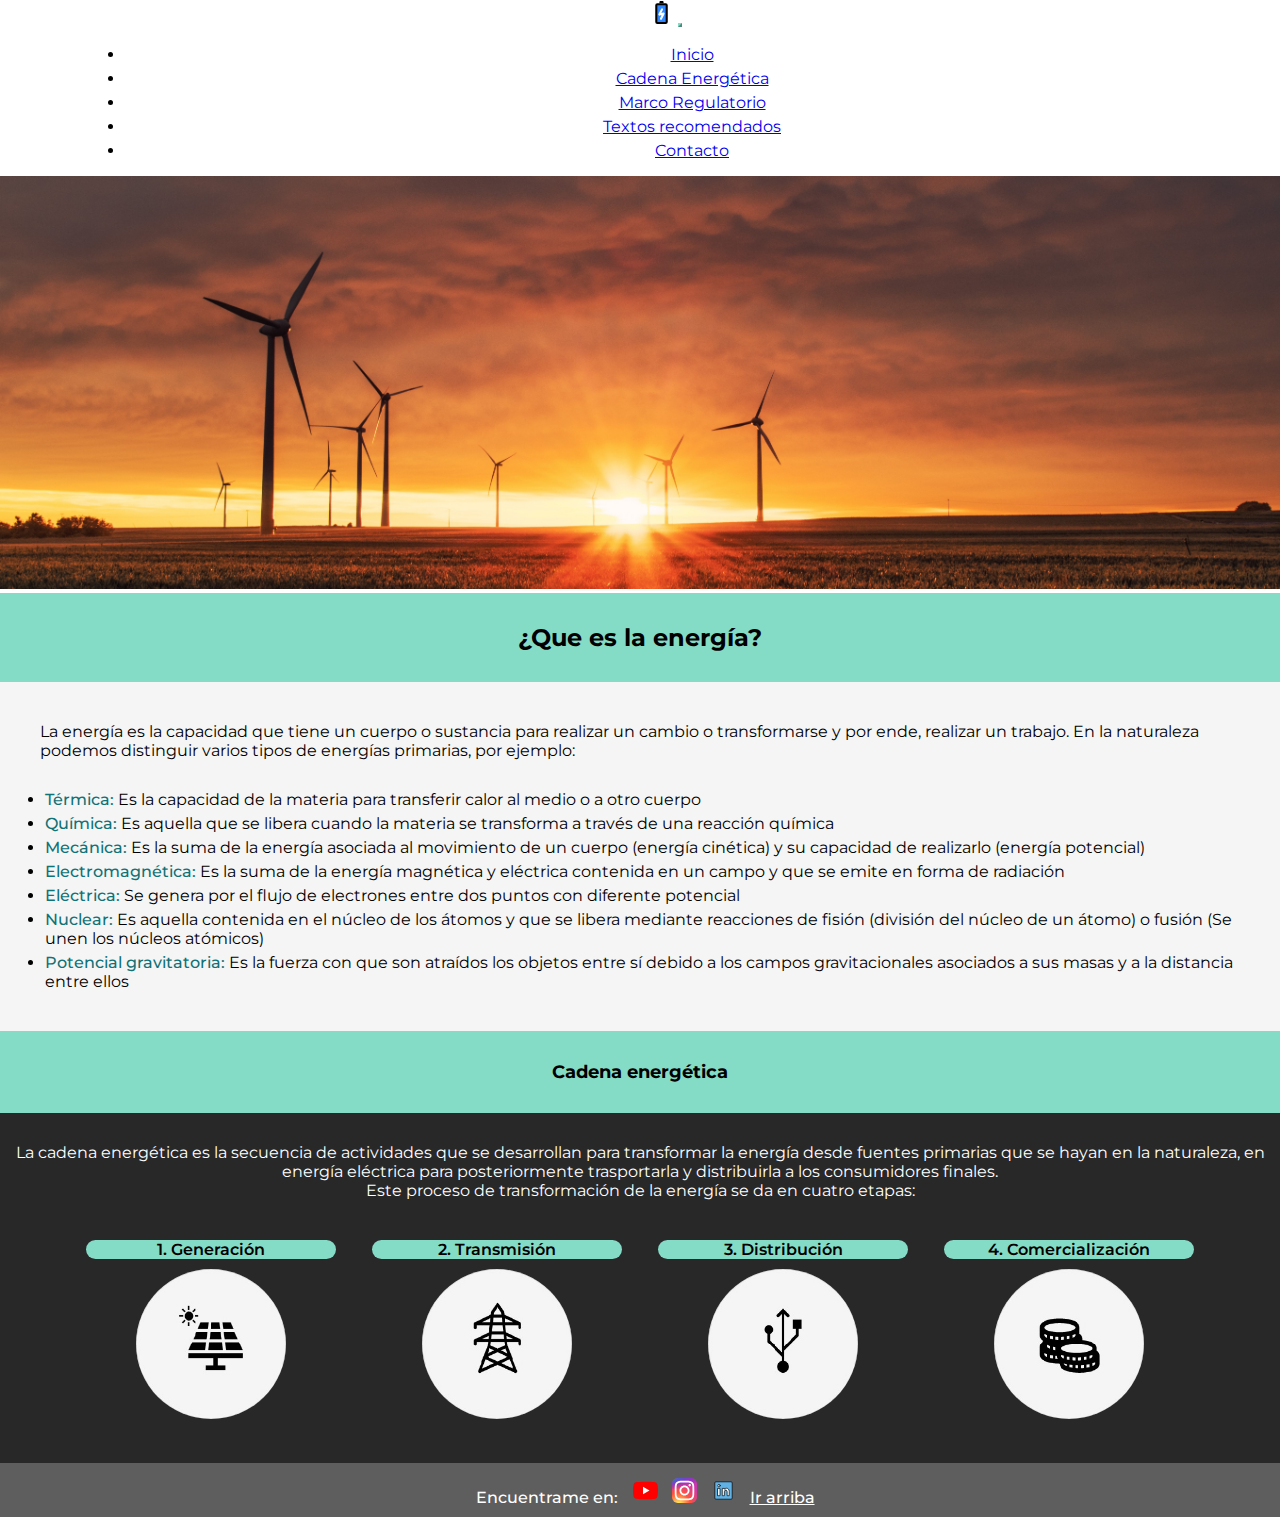
<file: index.html>
<!DOCTYPE html>
<html lang="en">

<head>
    <meta charset="UTF-8">
    <meta http-equiv="X-UA-Compatible" content="IE=edge">
    <meta name="viewport" content="width=device-width, initial-scale=1.0">
    <!--css de bootstrap-->
    <link href="https://cdn.jsdelivr.net/npm/bootstrap@5.3.0-alpha3/dist/css/bootstrap.min.css" rel="stylesheet"
        integrity="sha384-KK94CHFLLe+nY2dmCWGMq91rCGa5gtU4mk92HdvYe+M/SXH301p5ILy+dN9+nJOZ" crossorigin="anonymous">
    <!--Fuente de google montserrat-->
    <link rel="preconnect" href="https://fonts.googleapis.com">
    <link rel="preconnect" href="https://fonts.gstatic.com" crossorigin>
    <link href="https://fonts.googleapis.com/css2?family=Montserrat:wght@200;300;400;500;600;700&display=swap"
        rel="stylesheet">
    <!--Favicon-->
    <link rel="shortcut icon" href="img/battery-storage.svg" type="image/x-icon">
    <!--Link css-->
    <link rel="stylesheet" href="css/styles.css">    
    <title>Inicio</title>
</head>

<body class="inicio">

    <header class="header" id="arriba">
        <nav class="navbar navbar-expand-lg navbar-dark bg-dark">
            <div class="container-fluid">
                <img src="img/battery-storage.svg" width="25" height="25" alt="Logo batería" class="logo">
                <button class="navbar-toggler" type="button" data-bs-toggle="collapse" data-bs-target="#navbarNav"
                    aria-controls="navbarNav" aria-expanded="false" aria-label="Toggle navigation">
                    <span class="navbar-toggler-icon"></span>
                </button>
                <div class="collapse navbar-collapse" id="navbarNav">
                    <ul class="navbar-nav">
                        <li class="nav-item">
                            <a class="nav-link active" aria-current="page" href="index.html">Inicio</a>
                        </li>
                        <li class="nav-item">
                            <a class="nav-link active" href="pages/cadenaenergetica.html">Cadena Energética</a>
                        </li>
                        <li class="nav-item">
                            <a class="nav-link active" href="pages/marcoregulatorio.html">Marco Regulatorio</a>
                        </li>
                        <li class="nav-item">
                            <a class="nav-link active" href="pages/textos.html">Textos recomendados</a>
                        </li>
                        <li class="nav-item">
                            <a class="nav-link active" href="pages/contacto.html">Contacto</a>
                        </li>
                    </ul>
                </div>
        </nav>
    </header>

    <main class="main-inicio">
        <div class="imagen-inicio">
            <img src="img/aerogeneradores.jpg" alt="imagen-inicio">
        </div>
    </main>

    <section class="section1-inicio">
        <h1>¿Que es la energía?</h1>
        <div class="cuadro-texto">
            <p>La energía es la capacidad que tiene un cuerpo o sustancia para realizar un cambio o
                transformarse y por ende, realizar un trabajo. En la naturaleza podemos distinguir varios tipos de
                energías primarias, por ejemplo:
            </p>
            <ul class="cuadro-lista">
                <li><span>Térmica:</span> Es la capacidad de la materia para transferir calor al medio o a otro
                    cuerpo</li>
                <li><span>Química:</span> Es aquella que se libera cuando la materia se transforma a través de
                    una reacción química</li>
                <li><span>Mecánica:</span> Es la suma de la energía asociada al movimiento de un cuerpo (energía
                    cinética) y su capacidad de realizarlo (energía potencial)</li>
                <li><span>Electromagnética:</span> Es la suma de la energía magnética y eléctrica contenida en
                    un campo y que se emite en forma de radiación</li>
                <li><span>Eléctrica:</span> Se genera por el flujo de electrones entre dos puntos con diferente
                    potencial</li>
                <li><span>Nuclear:</span> Es aquella contenida en el núcleo de los átomos y que se libera
                    mediante reacciones de fisión (división del núcleo de un átomo) o fusión (Se unen los
                    núcleos atómicos)</li>
                <li><span>Potencial gravitatoria:</span> Es la fuerza con que son atraídos los objetos entre sí
                    debido a los campos gravitacionales asociados a sus masas y a la distancia entre ellos</li>
            </ul>
        </div>
    </section>

    <section class="section2-inicio">
        <h2>Cadena energética</h2>
        <div class="section2-inicio-texto">
            <p>La cadena energética es la secuencia de actividades que se desarrollan para transformar la
                energía desde fuentes primarias que se hayan en la naturaleza, en energía eléctrica para
                posteriormente trasportarla y distribuirla a los consumidores finales.
            </p>
            <p>Este proceso de transformación de la energía se da en cuatro etapas:</p>
        </div>
        <div class="divs-section2">
            <div class="divs-section2-hijos">
                <p class="textos-imgs">1. Generación</p>
                <img class="imgs-index" src="img/generacion1.jpg" alt="imagen-etapa-generación">
            </div>
            <div class="divs-section2-hijos">
                <p class="textos-imgs">2. Transmisión</p>
                <img class="imgs-index" src="img/transmision1.jpg" alt="imagen-etapa-transmisión">
            </div>
            <div class="divs-section2-hijos">
                <p class="textos-imgs">3. Distribución</p>
                <img class="imgs-index" src="img/distribucion1.jpg" alt="imagen-etapa-distribución">
            </div>
            <div class="divs-section2-hijos">
                <p class="textos-imgs">4. Comercialización</p>
                <img class="imgs-index" src="img/comercializacion1.jpg" alt="imagen-etapa-comercialización">
            </div>
        </div>
    </section>

    <footer id="mixin-flex" class="footer">
        <div>
            <p>Encuentrame en:</p>
        </div>
        <div class="redes-sociales">
            <a href="https://www.youtube.com/" target="_blank" class="iconos">
                <img src="img/youtube-icon.svg" width="25" height="25" alt="Logo youtube">
            </a>
            <a href="https://www.instagram.com/" target="_blank" class="iconos">
                <img src="img/instagram.svg" width="25" height="25" alt="Logo instagram">
            </a>
            <a href="https://www.linkedin.com/" target="_blank" class="iconos">
                <img src="img/linkedin.svg" width="25" height="25" alt="Logo linkedin">
            </a>
            <a href="#arriba" class="ir-arriba">Ir arriba</a>
        </div>
    </footer>

    <!--script de bootstrap-->
    <script src="https://cdn.jsdelivr.net/npm/bootstrap@5.3.0-alpha3/dist/js/bootstrap.bundle.min.js"
        integrity="sha384-ENjdO4Dr2bkBIFxQpeoTz1HIcje39Wm4jDKdf19U8gI4ddQ3GYNS7NTKfAdVQSZe" crossorigin="anonymous">
        </script>
</body>

</html>
</file>
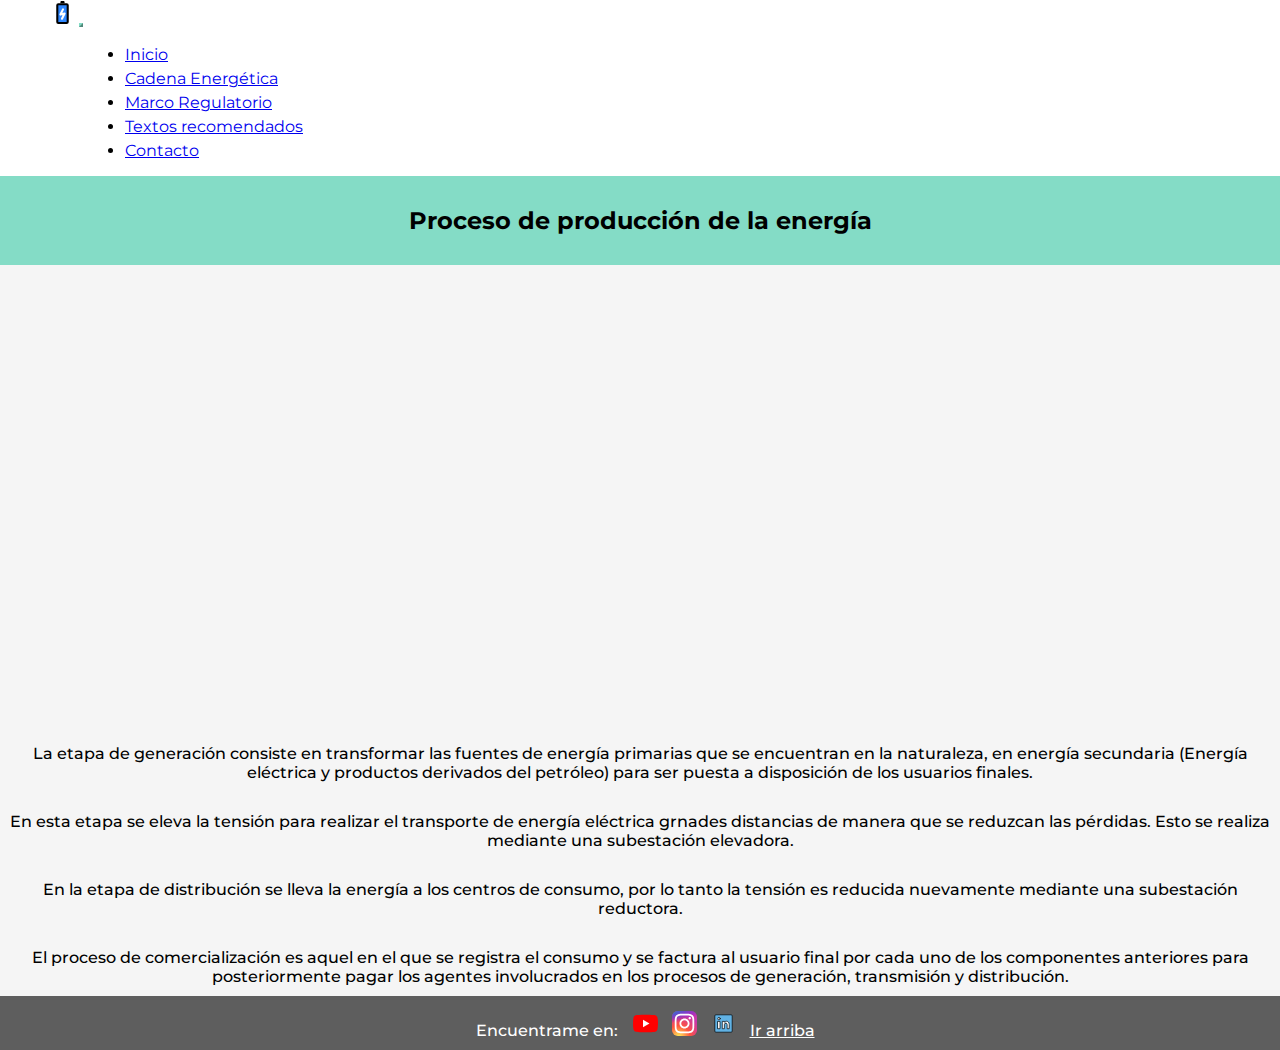
<file: pages/cadenaenergetica.html>
<!DOCTYPE html>
<html lang="en">

<head>
    <meta charset="UTF-8">
    <meta http-equiv="X-UA-Compatible" content="IE=edge">
    <meta name="viewport" content="width=device-width, initial-scale=1.0">
    <!--css de bootstrap-->
    <link href="https://cdn.jsdelivr.net/npm/bootstrap@5.3.0-alpha3/dist/css/bootstrap.min.css" rel="stylesheet"
        integrity="sha384-KK94CHFLLe+nY2dmCWGMq91rCGa5gtU4mk92HdvYe+M/SXH301p5ILy+dN9+nJOZ" crossorigin="anonymous">
    <!--Fuente de google montserrat-->
    <link rel="preconnect" href="https://fonts.googleapis.com">
    <link rel="preconnect" href="https://fonts.gstatic.com" crossorigin>
    <link href="https://fonts.googleapis.com/css2?family=Montserrat:wght@200;300;400;500;600;700&display=swap"
        rel="stylesheet">
    <!--Favicon-->
    <link rel="shortcut icon" href="../img/battery-storage.svg" type="image/x-icon">
    <!--Link css-->
    <link rel="stylesheet" href="../css/styles.css">
    <!--Animate-CSS-->
    <link rel="stylesheet"
    href="https://cdnjs.cloudflare.com/ajax/libs/animate.css/4.1.1/animate.min.css"/>
    <title>Cadena Energética</title>
</head>

<body>
    <header class="header" id="arriba">
        <nav class="navbar navbar-expand-lg navbar-dark bg-dark">
            <div class="container-fluid">
                <img src="../img/battery-storage.svg" width="25" height="25" alt="Logo batería" class="logo">
                <button class="navbar-toggler" type="button" data-bs-toggle="collapse" data-bs-target="#navbarNav"
                    aria-controls="navbarNav" aria-expanded="false" aria-label="Toggle navigation">
                    <span class="navbar-toggler-icon"></span>
                </button>
                <div class="collapse navbar-collapse" id="navbarNav">
                    <ul class="navbar-nav">
                        <li class="nav-item">
                            <a class="nav-link active" aria-current="page" href="../index.html">Inicio</a>
                        </li>
                        <li class="nav-item">
                            <a class="nav-link active" href="cadenaenergetica.html">Cadena Energética</a>
                        </li>
                        <li class="nav-item">
                            <a class="nav-link active" href="marcoregulatorio.html">Marco Regulatorio</a>
                        </li>
                        <li class="nav-item">
                            <a class="nav-link active" href="textos.html">Textos recomendados</a>
                        </li>
                        <li class="nav-item">
                            <a class="nav-link active" href="contacto.html">Contacto</a>
                        </li>
                    </ul>
                </div>
        </nav>
    </header>

    <section class="section1-cadenaenergetica">
        <h1>Proceso de producción de la energía</h1>
        <div>
            <iframe class="video-cadenaenergetica animate__animated animate__fadeInLeft" src="https://www.youtube.com/embed/YWEXLSjaYf0"
                title="YouTube video player" frameborder="0"
                allow="accelerometer; autoplay; clipboard-write; encrypted-media; gyroscope; picture-in-picture; web-share"
                allowfullscreen></iframe>
        </div>
        <div>
            <p>La etapa de generación consiste en transformar las fuentes de energía primarias que se encuentran en la
                naturaleza, en energía secundaria (Energía eléctrica y productos derivados del petróleo) para ser puesta
                a disposición de los usuarios finales.</p>
            <p>En esta etapa se eleva la tensión para realizar el transporte de energía eléctrica grnades distancias de
                manera que se reduzcan las pérdidas. Esto se realiza mediante una subestación elevadora.</p>
            <p>En la etapa de distribución se lleva la energía a los centros de consumo, por lo tanto la tensión es
                reducida nuevamente mediante una subestación reductora.</p>
            <p>El proceso de comercialización es aquel en el que se registra el consumo y se factura al usuario final
                por cada uno de los componentes anteriores para posteriormente pagar los agentes involucrados en los
                procesos de generación, transmisión y distribución.</p>
        </div>
    </section>

    <footer id="mixin-flex" class="footer">
        <div>
            <p>Encuentrame en:</p>
        </div>
        <div class="redes-sociales">
            <a href="https://www.youtube.com/" target="_blank" class="iconos">
                <img src="../img/youtube-icon.svg" width="25" height="25" alt="Logo youtube">
            </a>
            <a href="https://www.instagram.com/" target="_blank" class="iconos">
                <img src="../img/instagram.svg" width="25" height="25" alt="Logo instagram">
            </a>
            <a href="https://www.linkedin.com/" target="_blank" class="iconos">
                <img src="../img/linkedin.svg" width="25" height="25" alt="Logo linkedin">
            </a>
            <a href="#arriba" class="ir-arriba">Ir arriba</a>
        </div>
    </footer>

    <!--script de bootstrap-->
    <script src="https://cdn.jsdelivr.net/npm/bootstrap@5.3.0-alpha3/dist/js/bootstrap.bundle.min.js"
        integrity="sha384-ENjdO4Dr2bkBIFxQpeoTz1HIcje39Wm4jDKdf19U8gI4ddQ3GYNS7NTKfAdVQSZe" crossorigin="anonymous">
        </script>

</body>

</html>
</file>
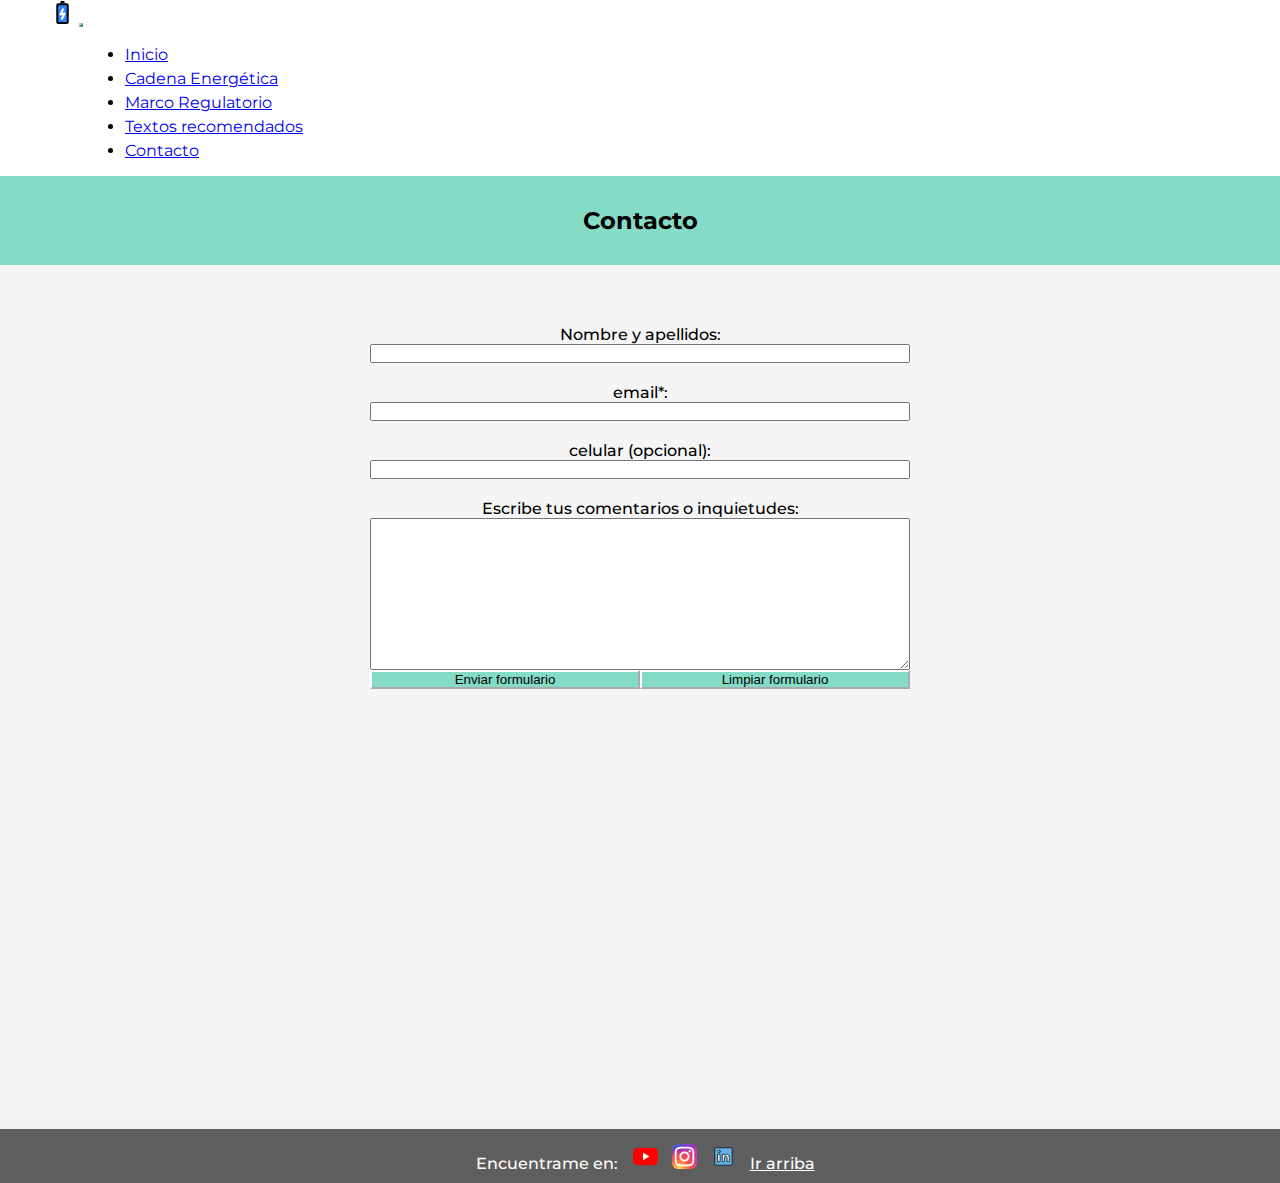
<file: pages/contacto.html>
<!DOCTYPE html>
<html lang="en">

<head>
    <meta charset="UTF-8">
    <meta http-equiv="X-UA-Compatible" content="IE=edge">
    <meta name="viewport" content="width=device-width, initial-scale=1.0">
    <!--css de bootstrap-->
    <link href="https://cdn.jsdelivr.net/npm/bootstrap@5.3.0-alpha3/dist/css/bootstrap.min.css" rel="stylesheet"
        integrity="sha384-KK94CHFLLe+nY2dmCWGMq91rCGa5gtU4mk92HdvYe+M/SXH301p5ILy+dN9+nJOZ" crossorigin="anonymous">
    <!--Fuente de google montserrat-->
    <link rel="preconnect" href="https://fonts.googleapis.com">
    <link rel="preconnect" href="https://fonts.gstatic.com" crossorigin>
    <link href="https://fonts.googleapis.com/css2?family=Montserrat:wght@200;300;400;500;600;700&display=swap"
        rel="stylesheet">
    <!--Favicon-->
    <link rel="shortcut icon" href="../img/battery-storage.svg" type="image/x-icon">
    <!--Link css-->
    <link rel="stylesheet" href="../css/styles.css">
    <title>Contacto</title>
</head>

<body>
    <header class="header" id="arriba">
        <nav class="navbar navbar-expand-lg navbar-dark bg-dark">
            <div class="container-fluid">
                <img src="../img/battery-storage.svg" width="25" height="25" alt="Logo batería" class="logo">
                <button class="navbar-toggler" type="button" data-bs-toggle="collapse" data-bs-target="#navbarNav"
                    aria-controls="navbarNav" aria-expanded="false" aria-label="Toggle navigation">
                    <span class="navbar-toggler-icon"></span>
                </button>
                <div class="collapse navbar-collapse" id="navbarNav">
                    <ul class="navbar-nav">
                        <li class="nav-item">
                            <a class="nav-link active" aria-current="page" href="../index.html">Inicio</a>
                        </li>
                        <li class="nav-item">
                            <a class="nav-link active" href="cadenaenergetica.html">Cadena Energética</a>
                        </li>
                        <li class="nav-item">
                            <a class="nav-link active" href="marcoregulatorio.html">Marco Regulatorio</a>
                        </li>
                        <li class="nav-item">
                            <a class="nav-link active" href="textos.html">Textos recomendados</a>
                        </li>
                        <li class="nav-item">
                            <a class="nav-link active" href="contacto.html">Contacto</a>
                        </li>
                    </ul>
                </div>
        </nav>
    </header>

    <section>
        <h1>Contacto</h1>
        <form>
            <div class="divs-form">
                <label for="nombre" class="labelscontacto">Nombre y apellidos:</label>
                <input type="text" id="nombre" class="inputs-contacto type=">
            </div>
            <div class="divs-form">
                <label for="email" class="labelscontacto">email*:</label>
                <input type="email" id="email" class="inputs-contacto">
            </div>
            <div class="divs-form">
                <label for="celular" class="labelscontacto">celular (opcional):</label>
                <input type="tel" class="inputs-contacto" type="tel" id="celular">
            </div>
            <div class="divs-form">
                <label for="text" class="labelscontacto">Escribe tus comentarios o inquietudes:</label>
                <textarea id="textarea" cols="30" rows="10"></textarea>
                <div class="div-botones">
                    <input type="submit" class="botones-textarea" value="Enviar formulario">
                    <input type="reset" class="botones-textarea" value="Limpiar formulario">
                </div>
            </div>
            <div class="divs-form">
                <iframe class="div-mapa"
                    src="https://www.google.com/maps/embed?pb=!1m18!1m12!1m3!1d126916.6998082757!2d-75.6636132257563!3d6.244367695054804!2m3!1f0!2f0!3f0!3m2!1i1024!2i768!4f13.1!3m3!1m2!1s0x8e4428dfb80fad05%3A0x42137cfcc7b53b56!2sMedell%C3%ADn%2C%20Antioquia!5e0!3m2!1ses!2sco!4v1685742220557!5m2!1ses!2sco"
                    style="border:0;" allowfullscreen="" loading="lazy"
                    referrerpolicy="no-referrer-when-downgrade"></iframe>
            </div>
        </form>
    </section>


    <footer id="mixin-flex" class="footer">
        <div>
            <p>Encuentrame en:</p>
        </div>
        <div class="redes-sociales">
            <a href="https://www.youtube.com/" target="_blank" class="iconos">
                <img src="../img/youtube-icon.svg" width="25" height="25" alt="Logo youtube">
            </a>
            <a href="https://www.instagram.com/" target="_blank" class="iconos">
                <img src="../img/instagram.svg" width="25" height="25" alt="Logo instagram">
            </a>
            <a href="https://www.linkedin.com/" target="_blank" class="iconos">
                <img src="../img/linkedin.svg" width="25" height="25" alt="Logo linkedin">
            </a>
            <a href="#arriba" class="ir-arriba">Ir arriba</a>
        </div>
    </footer>

    <!--script de bootstrap-->
    <script src="https://cdn.jsdelivr.net/npm/bootstrap@5.3.0-alpha3/dist/js/bootstrap.bundle.min.js"
        integrity="sha384-ENjdO4Dr2bkBIFxQpeoTz1HIcje39Wm4jDKdf19U8gI4ddQ3GYNS7NTKfAdVQSZe" crossorigin="anonymous">
        </script>
</body>

</html>
</file>
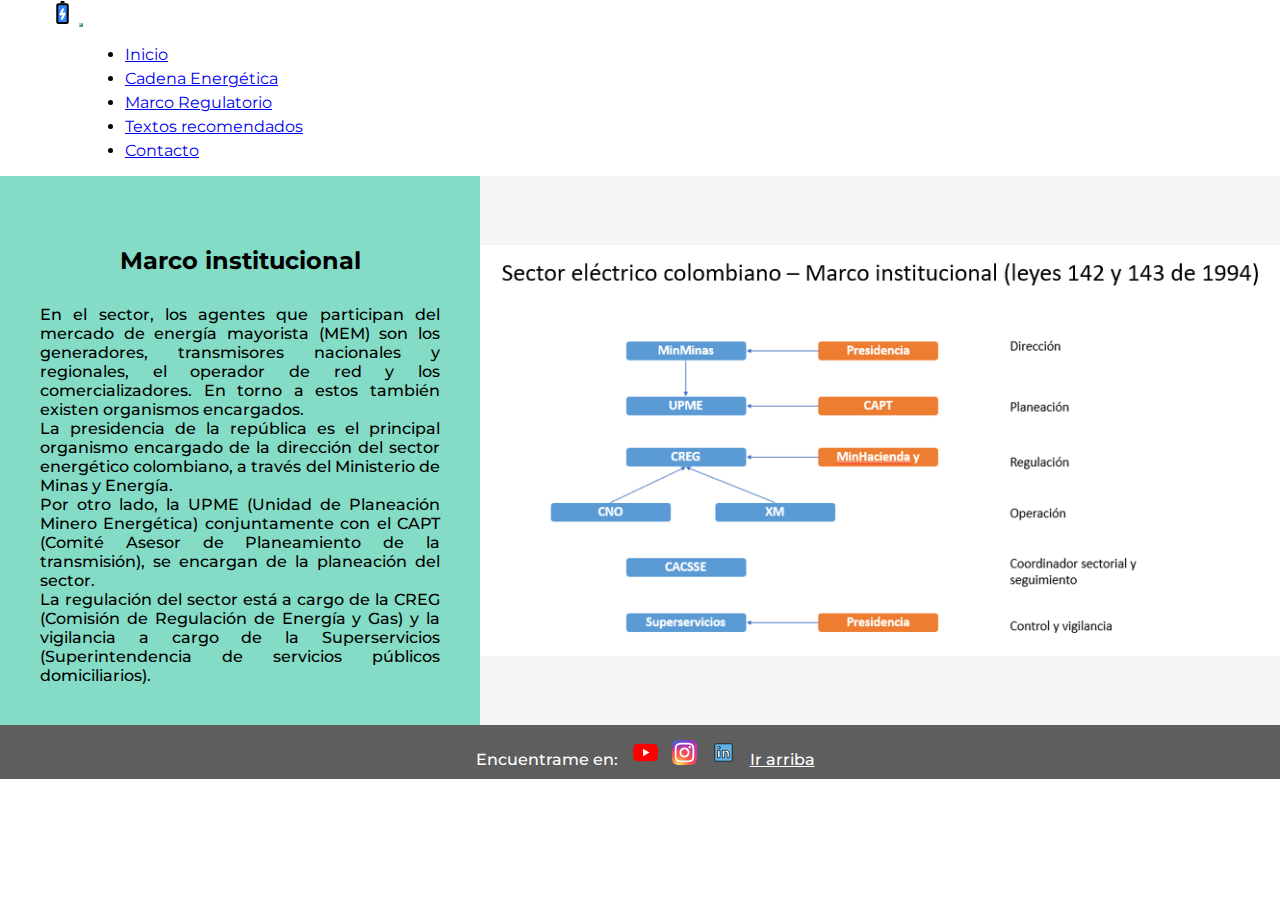
<file: pages/marcoregulatorio.html>
<!DOCTYPE html>
<html lang="en">
<head>
    <meta charset="UTF-8">
    <meta http-equiv="X-UA-Compatible" content="IE=edge">
    <meta name="viewport" content="width=device-width, initial-scale=1.0">
    <!--css de bootstrap-->
    <link href="https://cdn.jsdelivr.net/npm/bootstrap@5.3.0-alpha3/dist/css/bootstrap.min.css" rel="stylesheet"
        integrity="sha384-KK94CHFLLe+nY2dmCWGMq91rCGa5gtU4mk92HdvYe+M/SXH301p5ILy+dN9+nJOZ" crossorigin="anonymous">
    <!--Fuente de google montserrat-->
    <link rel="preconnect" href="https://fonts.googleapis.com">
    <link rel="preconnect" href="https://fonts.gstatic.com" crossorigin>
    <link href="https://fonts.googleapis.com/css2?family=Montserrat:wght@200;300;400;500;600;700&display=swap"
        rel="stylesheet">
    <!--Favicon-->
    <link rel="shortcut icon" href="../img/battery-storage.svg" type="image/x-icon">
    <!--Link css-->
    <link rel="stylesheet" href="../css/styles.css">
    <title>Marco regulatorio</title>
</head>

<body>
    <header class="header" id="arriba">
        <nav class="navbar navbar-expand-lg navbar-dark bg-dark">
            <div class="container-fluid">
                <img src="../img/battery-storage.svg" width="25" height="25" alt="Logo batería" class="logo">
                <button class="navbar-toggler" type="button" data-bs-toggle="collapse" data-bs-target="#navbarNav"
                    aria-controls="navbarNav" aria-expanded="false" aria-label="Toggle navigation">
                    <span class="navbar-toggler-icon"></span>
                </button>
                <div class="collapse navbar-collapse" id="navbarNav">
                    <ul class="navbar-nav">
                        <li class="nav-item">
                            <a class="nav-link active" aria-current="page" href="../index.html">Inicio</a>
                        </li>
                        <li class="nav-item">
                            <a class="nav-link active" href="cadenaenergetica.html">Cadena Energética</a>
                        </li>
                        <li class="nav-item">
                            <a class="nav-link active" href="marcoregulatorio.html">Marco Regulatorio</a>
                        </li>
                        <li class="nav-item">
                            <a class="nav-link active" href="textos.html">Textos recomendados</a>
                        </li>
                        <li class="nav-item">
                            <a class="nav-link active" href="contacto.html">Contacto</a>
                        </li>                        
                    </ul>
                </div>
        </nav>
    </header>

    <section class="marcoregulatorio-section">
        <div class="marcoregulatorio-texto">
            <h1>Marco institucional</h1>
            <div>
                <p>En el sector, los agentes que participan del mercado de energía mayorista (MEM) son los generadores, transmisores nacionales y regionales, el operador de red y los comercializadores. En torno a estos también existen organismos encargados.</p>
            </div>
            <div>
                <p>La presidencia de la república es el principal organismo encargado de la dirección del sector energético colombiano, a través del Ministerio de Minas y Energía.</p>
            </div>
            <div>
                <p>Por otro lado, la UPME (Unidad de Planeación Minero Energética) conjuntamente con el CAPT (Comité Asesor de Planeamiento de la transmisión), se encargan de la planeación del sector.</p>
            </div>
            <div>
                <p>La regulación del sector está a cargo de la CREG (Comisión de Regulación de Energía y Gas) y la vigilancia a cargo de la Superservicios (Superintendencia de servicios públicos domiciliarios).</p>
            </div>  
        </div>        
        <div class="marcoregulatorio-imagen">
            <img src="../img/marcoregulatorio.png" alt="Marco Regulatorio">
        </div>      
    </section>
    


    <footer id="mixin-flex" class="footer">
        <div>
            <p>Encuentrame en:</p>
        </div>
        <div class="redes-sociales">
            <a href="https://www.youtube.com/" target="_blank" class="iconos">
                <img src="../img/youtube-icon.svg" width="25" height="25" alt="Logo youtube">
            </a>
            <a href="https://www.instagram.com/" target="_blank" class="iconos">
                <img src="../img/instagram.svg" width="25" height="25" alt="Logo instagram">
            </a>
            <a href="https://www.linkedin.com/" target="_blank" class="iconos">
                <img src="../img/linkedin.svg" width="25" height="25" alt="Logo linkedin">
            </a>
            <a href="#arriba" class="ir-arriba">Ir arriba</a>
        </div>
    </footer>

    <!--script de bootstrap-->
    <script src="https://cdn.jsdelivr.net/npm/bootstrap@5.3.0-alpha3/dist/js/bootstrap.bundle.min.js"
        integrity="sha384-ENjdO4Dr2bkBIFxQpeoTz1HIcje39Wm4jDKdf19U8gI4ddQ3GYNS7NTKfAdVQSZe" crossorigin="anonymous">
        </script>
</body>
</html>
</file>
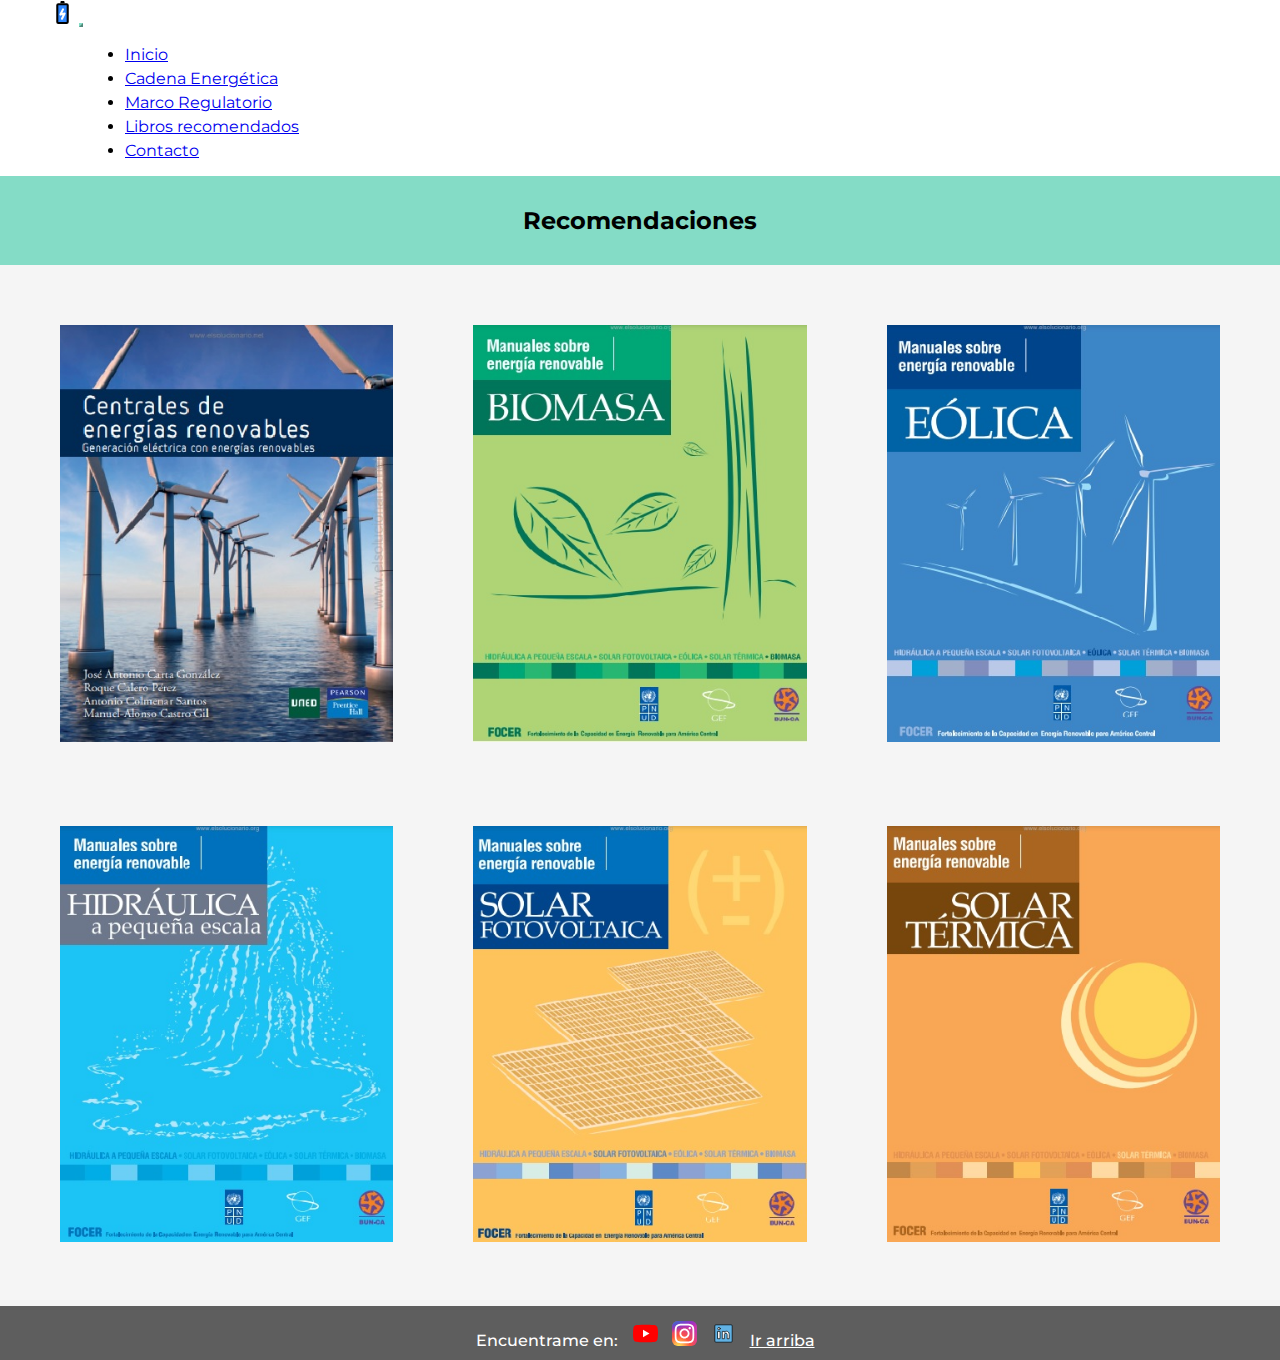
<file: pages/textos.html>
<!DOCTYPE html>
<html lang="en">
<head>
    <meta charset="UTF-8">
    <meta http-equiv="X-UA-Compatible" content="IE=edge">
    <meta name="viewport" content="width=device-width, initial-scale=1.0">
    <!--css de bootstrap-->
    <link href="https://cdn.jsdelivr.net/npm/bootstrap@5.3.0-alpha3/dist/css/bootstrap.min.css" rel="stylesheet"
        integrity="sha384-KK94CHFLLe+nY2dmCWGMq91rCGa5gtU4mk92HdvYe+M/SXH301p5ILy+dN9+nJOZ" crossorigin="anonymous">
    <!--Fuente de google montserrat-->
    <link rel="preconnect" href="https://fonts.googleapis.com">
    <link rel="preconnect" href="https://fonts.gstatic.com" crossorigin>
    <link href="https://fonts.googleapis.com/css2?family=Montserrat:wght@200;300;400;500;600;700&display=swap"
        rel="stylesheet">
    <!--Favicon-->
    <link rel="shortcut icon" href="../img/battery-storage.svg" type="image/x-icon">
    <!--Link css-->
    <link rel="stylesheet" href="../css/styles.css">
    <!--Animate-CSS-->
    <link rel="stylesheet"
    href="https://cdnjs.cloudflare.com/ajax/libs/animate.css/4.1.1/animate.min.css"/>
    <title>Textos</title>
</head>

<body>
    <header class="header" id="arriba">
        <nav class="navbar navbar-expand-lg navbar-dark bg-dark">
            <div class="container-fluid">
                <img src="../img/battery-storage.svg" width="25" height="25" alt="Logo batería" class="logo">
                <button class="navbar-toggler" type="button" data-bs-toggle="collapse" data-bs-target="#navbarNav"
                    aria-controls="navbarNav" aria-expanded="false" aria-label="Toggle navigation">
                    <span class="navbar-toggler-icon"></span>
                </button>
                <div class="collapse navbar-collapse" id="navbarNav">
                    <ul class="navbar-nav">
                        <li class="nav-item">
                            <a class="nav-link active" aria-current="page" href="../index.html">Inicio</a>
                        </li>
                        <li class="nav-item">
                            <a class="nav-link active" href="cadenaenergetica.html">Cadena Energética</a>
                        </li>
                        <li class="nav-item">
                            <a class="nav-link active" href="marcoregulatorio.html">Marco Regulatorio</a>
                        </li>
                        <li class="nav-item">
                            <a class="nav-link active" href="textos.html">Libros recomendados</a>
                        </li>
                        <li class="nav-item">
                            <a class="nav-link active" href="contacto.html">Contacto</a>
                        </li>                        
                    </ul>
                </div>
        </nav>
    </header>

    <section libros-recomendados>
        <h1>Recomendaciones</h1>
        <div class="libros-recomendados">
            <div>
                <img class="imgs-libros-recomendados animate__animated animate__zoomIn" src="../img/texto1.jpg" alt="Centrales de Energías Renovables">
            </div>
            <div>
                <img class="imgs-libros-recomendados animate__animated animate__zoomIn" src="../img/texto2.jpg" alt="Manual Biomasa">
            </div>
            <div>
                <img class="imgs-libros-recomendados animate__animated animate__zoomIn" src="../img/texto3.jpg" alt="Manual Eólica">
            </div>
            <div>
                <img class="imgs-libros-recomendados animate__animated animate__zoomIn" src="../img/texto4.jpg" alt="Manual Hidraúlica">
            </div>
            <div>
                <img class="imgs-libros-recomendados animate__animated animate__zoomIn" src="../img/texto5.jpg" alt="Manual Solar Fotovoltáica">
            </div>
            <div>
                <img class="imgs-libros-recomendados animate__animated animate__zoomIn" src="../img/texto6.jpg" alt="Manual Solar Térmica">
            </div>
        </div>        
    </section>


    <footer id="mixin-flex" class="footer">
        <div>
            <p>Encuentrame en:</p>
        </div>
        <div class="redes-sociales">
            <a href="https://www.youtube.com/" target="_blank" class="iconos">
                <img src="../img/youtube-icon.svg" width="25" height="25" alt="Logo youtube">
            </a>
            <a href="https://www.instagram.com/" target="_blank" class="iconos">
                <img src="../img/instagram.svg" width="25" height="25" alt="Logo instagram">
            </a>
            <a href="https://www.linkedin.com/" target="_blank" class="iconos">
                <img src="../img/linkedin.svg" width="25" height="25" alt="Logo linkedin">
            </a>
            <a href="#arriba" class="ir-arriba">Ir arriba</a>
        </div>
    </footer>

    <!--script de bootstrap-->
    <script src="https://cdn.jsdelivr.net/npm/bootstrap@5.3.0-alpha3/dist/js/bootstrap.bundle.min.js"
        integrity="sha384-ENjdO4Dr2bkBIFxQpeoTz1HIcje39Wm4jDKdf19U8gI4ddQ3GYNS7NTKfAdVQSZe" crossorigin="anonymous">
        </script>
</body>
</html>
</file>
<file: css/styles.css>
@charset "UTF-8";
#mixin-flex {
  display: flex;
  align-items: center;
  justify-content: center;
}

body {
  font-family: "Montserrat", sans-serif;
}

.nav-link:hover,
.nav-link.active:hover,
.navbar-nav .nav-link.active:hover {
  color: #84DCC6;
}

.navbar-toggler {
  color: #84DCC6;
  border-color: #84DCC6;
}

* {
  box-sizing: border-box;
  margin: 0%;
  padding: 0%;
}

html {
  height: 100%;
}

body {
  font-family: "Montserrat", sans-serif;
  min-height: 100%;
}

img {
  max-width: 100%;
}

.logo {
  margin-left: 50px;
}

.inicio > * {
  text-align: center;
  /* box-shadow: -1px 1px 7px 0px rgba(0, 0, 0, 0.75); */
  /* border: solid 1px grey; */
}

.header {
  grid-area: header;
}

.navbar-nav {
  margin: 16px;
  margin-left: 120px;
}

.main-inicio {
  grid-area: main-inicio;
}

.section1-inicio {
  grid-area: section1-inicio;
  background-color: whitesmoke;
}

.section2-inicio {
  grid-area: section2-inicio;
  padding-bottom: 20px;
  background-color: #282829;
}
.section2-inicio p {
  color: white;
}

.section2-inicio-texto {
  margin-top: 30px;
  margin-bottom: 40px;
}

.divs-section2 {
  align-items: center;
  display: flex;
  flex-direction: column;
}

.divs-section2-hijos {
  width: 250px;
  margin-bottom: 20px;
}
.divs-section2-hijos p {
  font-weight: 600;
  margin-bottom: 0px;
  background-color: #84DCC6;
  color: black;
}

.cuadro-lista {
  margin-top: 30px;
}

.cuadro-texto {
  margin-top: 40px;
  margin-bottom: 40px;
  padding-left: 40px;
  padding-right: 40px;
  text-align: left;
}
.cuadro-texto p {
  margin-top: 30px;
}

h1 {
  padding: 30px;
  margin-bottom: 0px;
  font-size: x-large;
  background-color: #84DCC6;
  text-align: center;
}

h2 {
  padding: 30px;
  margin-bottom: 20px;
  font-size: large;
  background-color: #84DCC6;
}

span {
  color: rgb(17, 114, 117);
  font-weight: 500;
}

li {
  margin: 5px;
}

.textos-imgs {
  border-radius: 20px;
}

.imgs-index {
  margin-top: 10px;
  width: 150px;
  border-radius: 100%;
}
.imgs-index:hover {
  -webkit-box-shadow: 0px 0px 10px 0px rgb(255, 255, 255);
  -moz-box-shadow: 0px 0px 10px 0px rgb(255, 255, 255);
  box-shadow: 0px 0px 10px 0px rgb(255, 255, 255);
}
.imgs-index:active {
  -webkit-box-shadow: 0px 0px 30px 0px rgb(132, 220, 198);
  -moz-box-shadow: 0px 0px 30px 0px rgb(132, 220, 198);
  box-shadow: 0px 0px 30px 0px rgb(132, 220, 198);
}

.footer {
  grid-area: footer;
  background-color: #5E5E5E;
}
.footer p {
  margin-left: 10px;
  color: white;
  font-weight: 500;
  margin-top: 15px;
}

.redes-sociales {
  margin-left: 10px;
  margin-top: 15px;
  margin-bottom: 10px;
}

.iconos {
  margin-left: 5px;
  margin-right: 5px;
  text-decoration: none;
}

.ir-arriba {
  color: white;
  font-weight: 500;
  margin-left: 5px;
}

.inicio {
  grid-template-rows: auto auto auto auto;
  display: grid;
  /* gap: 10px; */
  grid-template-areas: "header" "main-inicio" "section1-inicio" "section2-inicio" "footer";
}

/* -------------------------SECCIÓN CADENA ENERGÉTICA---------------------------------------------- */
.section1-cadenaenergetica {
  text-align: center;
  background-color: whitesmoke;
}
.section1-cadenaenergetica p {
  font-weight: 500;
  margin-bottom: 0px;
  padding-bottom: 10px;
  margin-top: 20px;
  margin-left: 10px;
  margin-right: 10px;
}

.video-cadenaenergetica {
  width: auto;
  height: 300px;
  padding-top: 20px;
  padding-bottom: 10px;
}

/* -------------------------SECCIÓN MARCO REGULATORIO----------------------------------------------- */
.marcoregulatorio-texto {
  font-weight: 500;
  text-align: justify;
  padding-top: 40px;
  padding-bottom: 40px;
  padding-left: 40px;
  padding-right: 40px;
  background-color: #84DCC6;
}

.marcoregulatorio-imagen {
  padding-top: 20px;
  padding-bottom: 20px;
  background-color: whitesmoke;
}

/* ---------------------------SECCIÓN LIBROS RECOMENDADOS---------------------------------------------- */
.libros-recomendados {
  background-color: whitesmoke;
}
.libros-recomendados div {
  padding: 40px;
}

/* --------------------------SECCIÓN CONTACTO-------------------------------------------------------- */
form {
  padding-top: 40px;
  background-color: whitesmoke;
  padding-bottom: 20px;
}

.labelscontacto {
  font-weight: 500;
}

.divs-form {
  display: flex;
  flex-direction: column;
  margin: 20px;
  margin-bottom: 0px;
}
.divs-form textarea {
  width: auto;
}

.div-botones {
  display: flex;
  flex-direction: column;
}

.botones-textarea {
  background-color: #84DCC6;
  border-color: white;
}

.div-mapa {
  width: auto;
  height: 250px;
}

@media (min-width: 768px) {
  .divs-section2 {
    margin-left: 80px;
    margin-right: 80px;
    justify-items: center;
    /* justify-content: space-evenly; */
    gap: 30px;
    display: grid;
    grid-template-columns: repeat(2, 1fr);
  }
  .video-cadenaenergetica {
    width: 700px;
    height: 455px;
  }
  .libros-recomendados {
    padding: 20px;
    justify-items: center;
    display: grid;
    grid-template-columns: repeat(3, 1fr);
  }
  .imgs-libros-recomendados {
    width: 350px;
  }
  .divs-form {
    align-items: center;
  }
  .divs-form textarea {
    width: 540px;
  }
  .div-inquietudes {
    width: 540px;
  }
  .div-botones {
    display: flex;
    flex-direction: row;
  }
  .botones-textarea {
    width: 270px;
  }
  .inputs-contacto {
    width: 540px;
  }
  .div-mapa {
    align-items: center;
    width: 540px;
    height: 400px;
  }
}
@media (min-width: 1024px) {
  .marcoregulatorio-section {
    display: grid;
    grid-template-columns: 1.2fr 2fr;
  }
  .marcoregulatorio-imagen {
    display: grid;
    justify-items: center;
    align-items: center;
    background-color: whitesmoke;
  }
  .divs-section2 {
    display: flex;
    flex-direction: row;
    justify-content: center;
    justify-content: space-evenly;
    grid-template-columns: repeat(2, 1fr);
  }
}

/*# sourceMappingURL=styles.css.map */
</file>
